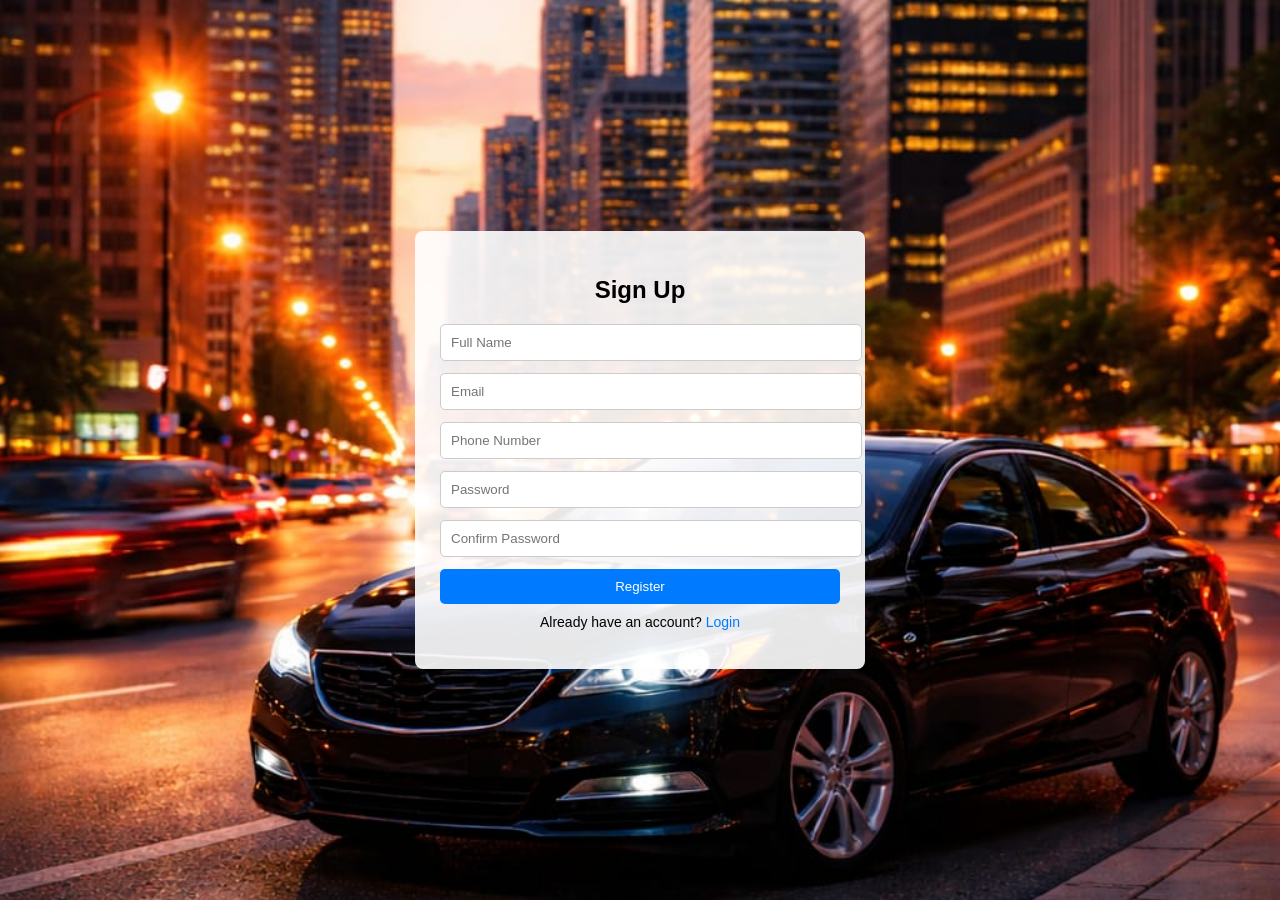
<file: index.html>
<!DOCTYPE html>
<html>
<head>
    <title>Vehicle Booking - Sign Up</title>
    <link rel="stylesheet" href="style.css">
</head>
<body>

<div class="signup-box">
    <h2>Sign Up</h2>

    <form>
        <input type="text" placeholder="Full Name" required>
        <input type="email" placeholder="Email" required>
        <input type="tel" placeholder="Phone Number" required>
        <input type="password" placeholder="Password" required>
        <input type="password" placeholder="Confirm Password" required>

        <button>Register</button>

        <p>Already have an account? <a href="#">Login</a></p>
    </form>
</div>

</body>
</html>
</file>
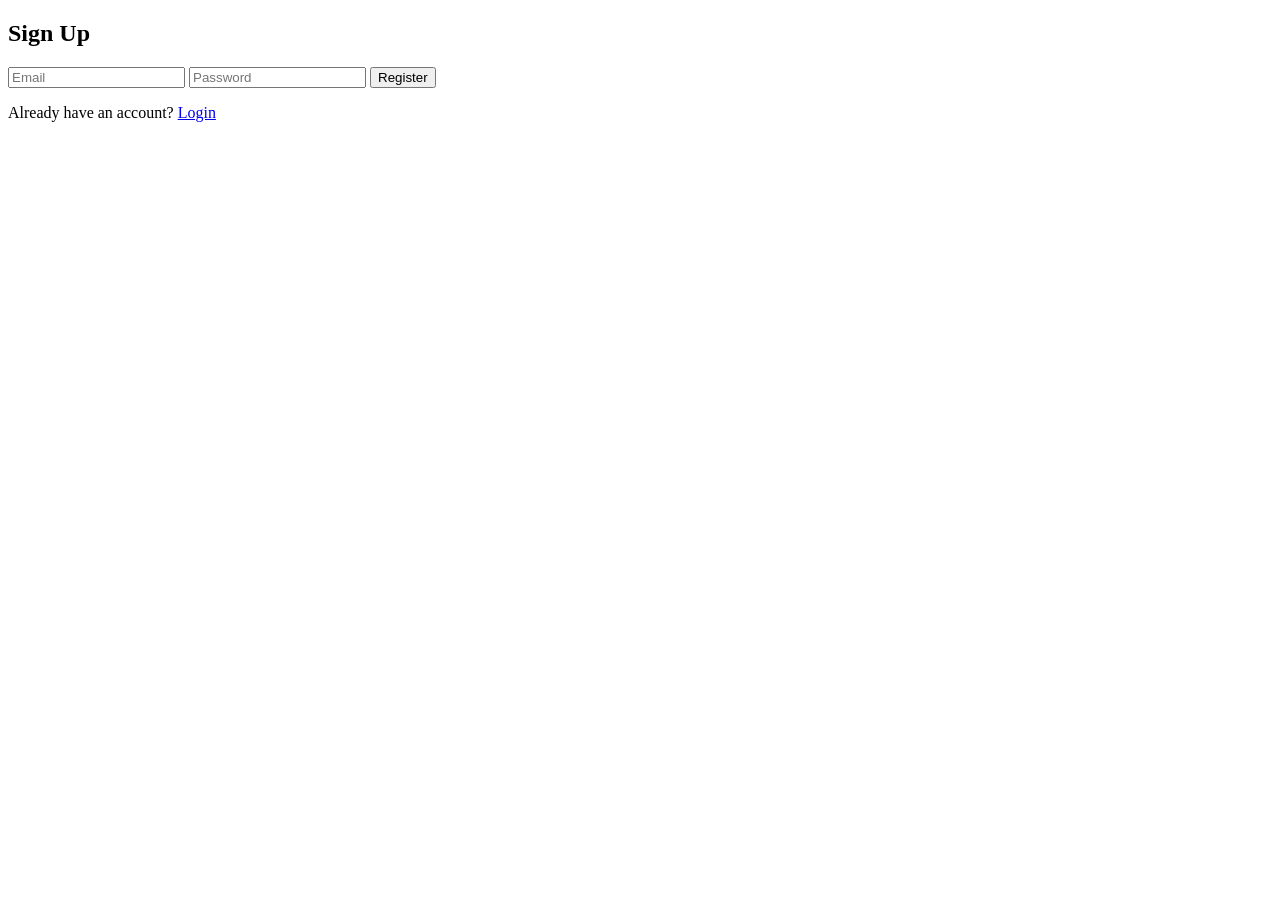
<file: login.html>
<!DOCTYPE html>
<html>
<head>
    <title>Vehicle Booking - login Up</title>
    <!--<link rel="stylesheet" href="style.css">-->
</head>
<body>

<div class="signup-box">
    <h2>Sign Up</h2>

    <form>
        <input type="email" placeholder="Email" required>
        <input type="password" placeholder="Password" required>

        <button>Register</button>

        <p>Already have an account? <a href="#">Login</a></p>
    </form>
</div>

</body>
</html>
</file>
<file: style.css>
body {
    margin: 0;
    font-family: Arial, sans-serif;

    /* Background Image */
    background-image: url("images/signupimage.jpeg");
    background-size: cover;
    background-position: center;
    height: 100vh;

    display: flex;
    justify-content: center;
    align-items: center;
}

.signup-box {
    background: rgba(255, 255, 255, 0.9);
    padding: 25px;
    width: 400px;
    border-radius: 8px;
    text-align: center;
}

.signup-box h2 {
    margin-bottom: 20px;
}

.signup-box input {
    width: 100%;
    padding: 10px;
    margin-bottom: 12px;
    border-radius: 5px;
    border: 1px solid #ccc;
}

.signup-box button {
    width: 100%;
    padding: 10px;
    background-color: #007bff;
    color: white;
    border: none;
    border-radius: 5px;
    cursor: pointer;
}

.signup-box button:hover {
    background-color: #0056b3;
}

.signup-box p {
    margin-top: 10px;
    font-size: 14px;
}

.signup-box a {
    color: #007bff;
    text-decoration: none;
}
</file>
